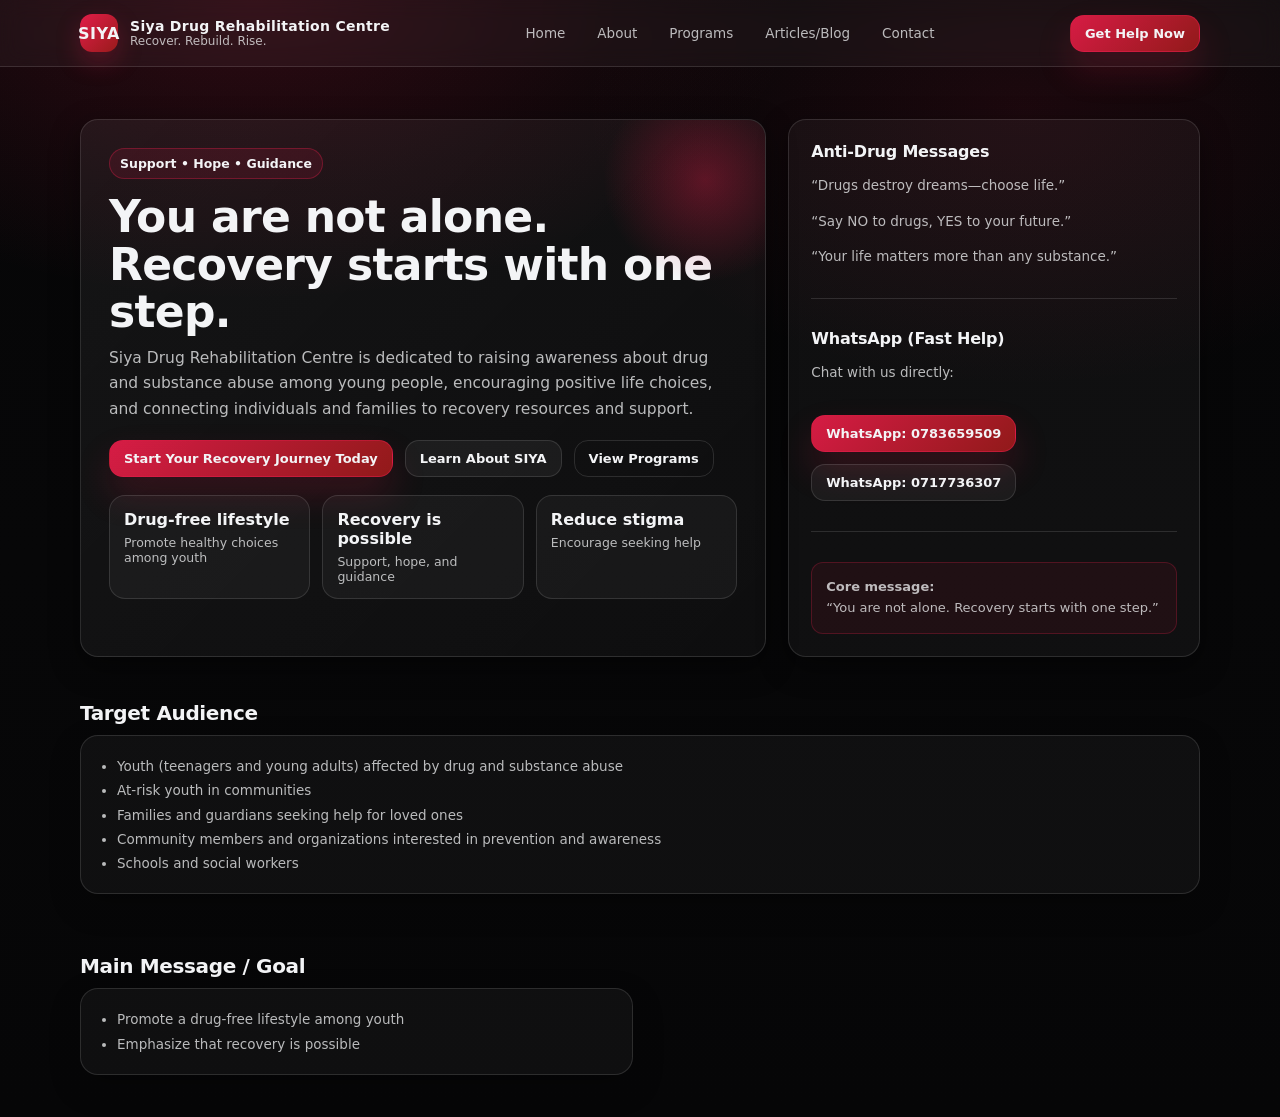
<file: index.html>
<!doctype html>
<html lang="en">
<head>
  <meta charset="utf-8" />
  <meta name="viewport" content="width=device-width, initial-scale=1" />
  <title>Siya Drug Rehabilitation Centre | Recover. Rebuild. Rise.</title>
  <meta name="description" content="Siya Drug Rehabilitation Centre raises awareness about drug and substance abuse among youth and provides rehabilitation services, counselling, mentorship, and support." />
  <link rel="stylesheet" href="assets/css/styles.css" />
</head>

<body>
  <a class="skip-link" href="#main">Skip to content</a>

  <header class="topbar">
    <div class="container nav">
      <a class="brand" href="index.html">
        <div class="brand-badge">SIYA</div>
        <div>
          <h1>Siya Drug Rehabilitation Centre</h1>
          <p>Recover. Rebuild. Rise.</p>
        </div>
      </a>

      <nav class="menu" aria-label="Primary navigation">
        <a href="index.html">Home</a>
        <a href="about.html">About</a>
        <a href="services.html">Programs</a>
        <a href="courses.html">Articles/Blog</a>
        <a href="contact.html">Contact</a>
      </nav>

      <div class="nav-actions">
        <a class="btn btn-primary" href="contact.html">Get Help Now</a>
      </div>
    </div>
  </header>

  <main id="main">
    <section class="hero">
      <div class="container hero-grid">
        <div class="hero-card">
          <div class="kicker">Support • Hope • Guidance</div>
          <h2>You are not alone. Recovery starts with one step.</h2>

          <p>
            Siya Drug Rehabilitation Centre is dedicated to raising awareness about drug and substance abuse among young people,
            encouraging positive life choices, and connecting individuals and families to recovery resources and support.
          </p>

          <div class="hero-actions">
            <a class="btn btn-primary" href="contact.html">Start Your Recovery Journey Today</a>
            <a class="btn" href="about.html">Learn About SIYA</a>
            <a class="btn btn-ghost" href="services.html">View Programs</a>
          </div>

          <div class="stats" aria-label="Main goals">
            <div class="stat">
              <strong>Drug-free lifestyle</strong>
              <span>Promote healthy choices among youth</span>
            </div>
            <div class="stat">
              <strong>Recovery is possible</strong>
              <span>Support, hope, and guidance</span>
            </div>
            <div class="stat">
              <strong>Reduce stigma</strong>
              <span>Encourage seeking help</span>
            </div>
          </div>
        </div>

        <aside class="side-card">
          <h3>Anti-Drug Messages</h3>
          <p>“Drugs destroy dreams—choose life.”</p>
          <p>“Say NO to drugs, YES to your future.”</p>
          <p>“Your life matters more than any substance.”</p>

          <div class="hr"></div>

          <h3>WhatsApp (Fast Help)</h3>
          <p>Chat with us directly:</p>
          <div class="hero-actions">
            <a class="btn btn-primary" target="_blank" href="https://wa.me/263783659509">WhatsApp: 0783659509</a>
            <a class="btn" target="_blank" href="https://wa.me/263717736307">WhatsApp: 0717736307</a>
          </div>

          <div class="hr"></div>

          <div class="notice">
            <strong>Core message:</strong><br />
            “You are not alone. Recovery starts with one step.”
          </div>
        </aside>
      </div>
    </section>

    <!-- Target Audience (kept) -->
    <section class="section">
      <div class="container">
        <h3>Target Audience</h3>
        <div class="card">
          <ul class="list">
            <li>Youth (teenagers and young adults) affected by drug and substance abuse</li>
            <li>At-risk youth in communities</li>
            <li>Families and guardians seeking help for loved ones</li>
            <li>Community members and organizations interested in prevention and awareness</li>
            <li>Schools and social workers</li>
          </ul>
        </div>
      </div>
    </section>

    <!-- Main Message / Goal (kept) -->
    <section class="section">
      <div class="container">
        <h3>Main Message / Goal</h3>
        <div class="split">
          <div class="card">
            <ul class="list">
              <li>Promote a drug-free lifestyle among youth</li>
              <li>Emphasize that recovery is possible</li>
</file>
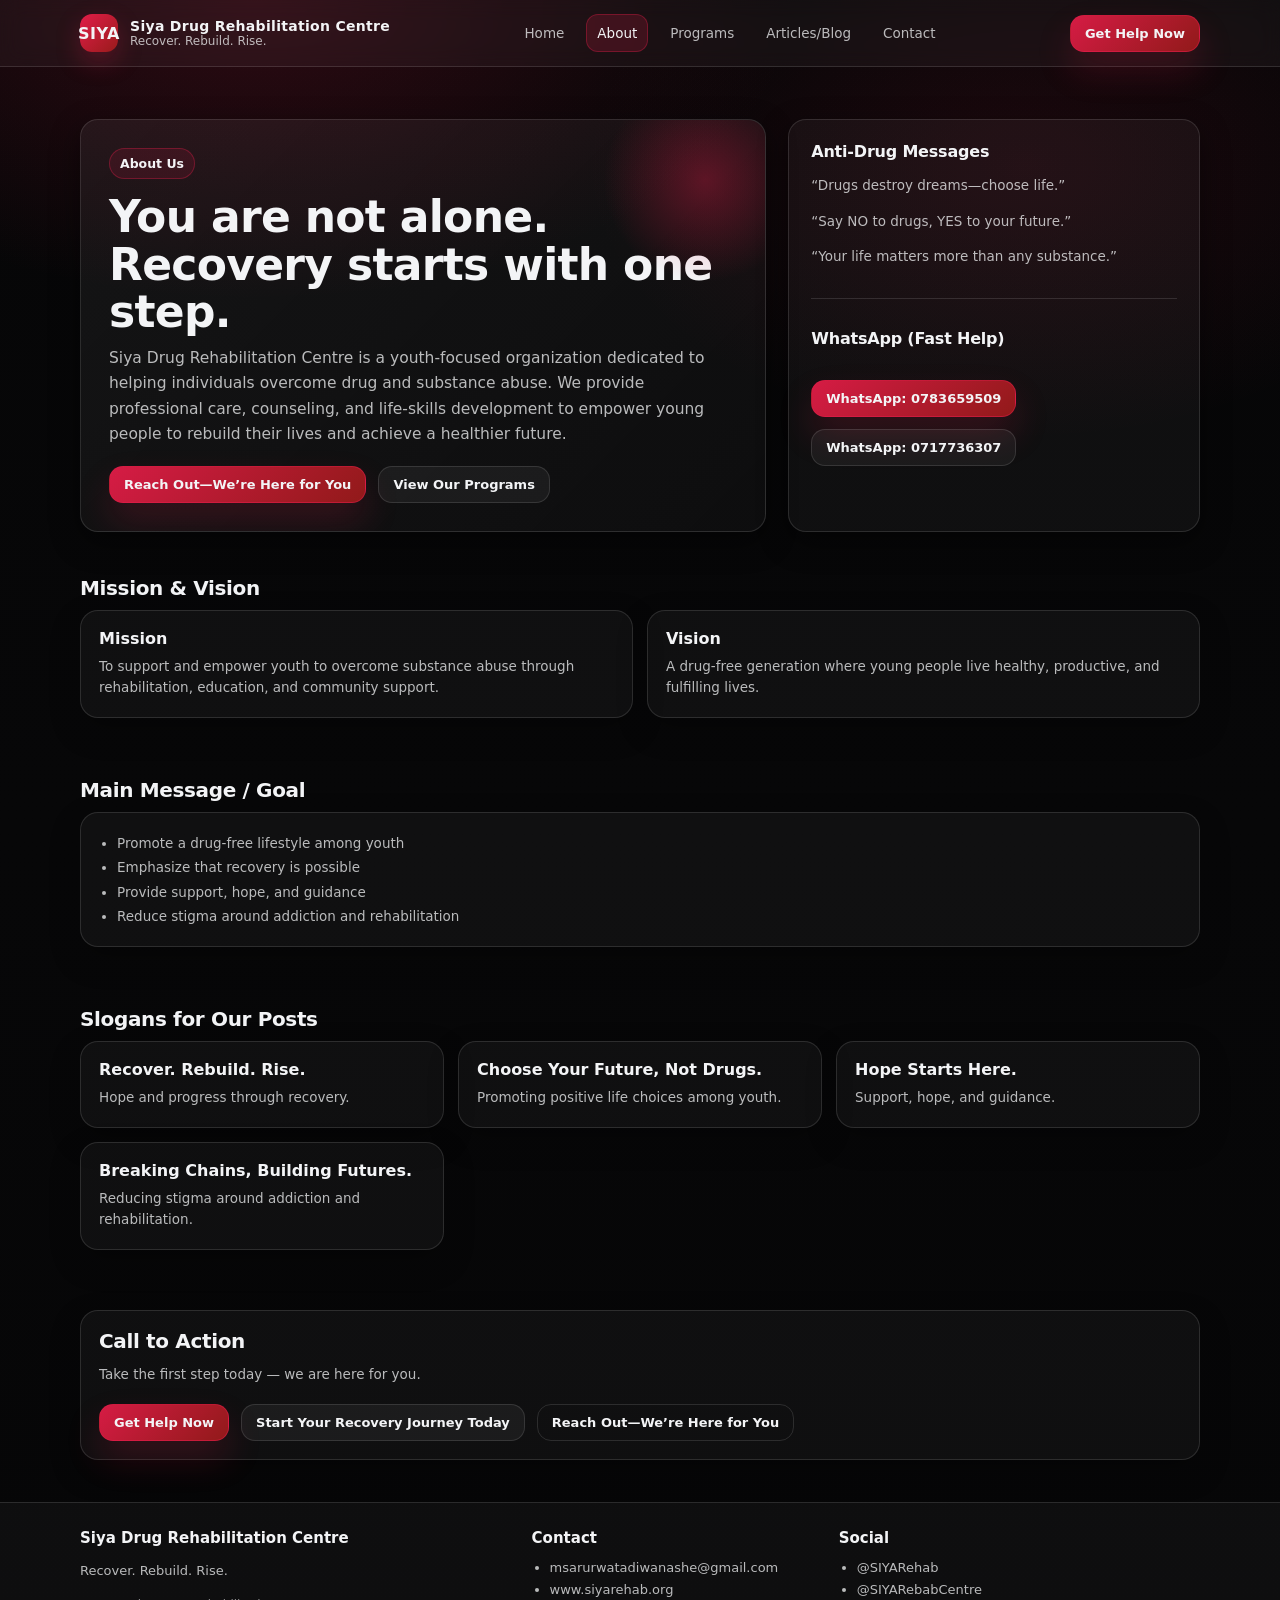
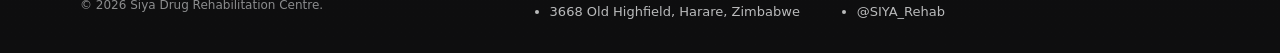
<file: about.html>
<!doctype html>
<html lang="en">
<head>
  <meta charset="utf-8" />
  <meta name="viewport" content="width=device-width, initial-scale=1" />
  <title>About Us | Siya Drug Rehabilitation Centre</title>
  <meta name="description" content="About Siya Drug Rehabilitation Centre: youth-focused rehabilitation, counselling, life-skills development, education, and community support." />
  <link rel="stylesheet" href="assets/css/styles.css" />
</head>

<body>
  <a class="skip-link" href="#main">Skip to content</a>

  <header class="topbar">
    <div class="container nav">
      <a class="brand" href="index.html" aria-label="Go to homepage">
        <div class="brand-badge">SIYA</div>
        <div>
          <h1>Siya Drug Rehabilitation Centre</h1>
          <p>Recover. Rebuild. Rise.</p>
        </div>
      </a>

      <nav class="menu" aria-label="Primary navigation">
        <a href="index.html">Home</a>
        <a href="about.html">About</a>
        <a href="services.html">Programs</a>
        <a href="courses.html">Articles/Blog</a>
        <a href="contact.html">Contact</a>
      </nav>

      <div class="nav-actions">
        <a class="btn btn-primary" href="contact.html">Get Help Now</a>
      </div>
    </div>
  </header>

  <main id="main">
    <section class="hero">
      <div class="container hero-grid">
        <div class="hero-card">
          <div class="kicker">About Us</div>
          <h2>You are not alone. Recovery starts with one step.</h2>
          <p>
            Siya Drug Rehabilitation Centre is a youth-focused organization dedicated to helping individuals overcome drug and substance abuse.
            We provide professional care, counseling, and life-skills development to empower young people to rebuild their lives and achieve a healthier future.
          </p>

          <div class="hero-actions">
            <a class="btn btn-primary" href="contact.html">Reach Out—We’re Here for You</a>
            <a class="btn" href="services.html">View Our Programs</a>
          </div>
        </div>

        <aside class="side-card">
          <h3>Anti-Drug Messages</h3>
          <p>“Drugs destroy dreams—choose life.”</p>
          <p>“Say NO to drugs, YES to your future.”</p>
          <p>“Your life matters more than any substance.”</p>

          <div class="hr"></div>

          <h3>WhatsApp (Fast Help)</h3>
          <div class="hero-actions">
            <a class="btn btn-primary" target="_blank" rel="noopener" href="https://wa.me/263783659509">WhatsApp: 0783659509</a>
            <a class="btn" target="_blank" rel="noopener" href="https://wa.me/263717736307">WhatsApp: 0717736307</a>
          </div>
        </aside>
      </div>
    </section>

    <section class="section">
      <div class="container">
        <h3>Mission & Vision</h3>
        <div class="split">
          <div class="card">
            <h4>Mission</h4>
            <p>To support and empower youth to overcome substance abuse through rehabilitation, education, and community support.</p>
          </div>
          <div class="card">
            <h4>Vision</h4>
            <p>A drug-free generation where young people live healthy, productive, and fulfilling lives.</p>
          </div>
        </div>
      </div>
    </section>

    <section class="section">
      <div class="container">
        <h3>Main Message / Goal</h3>
        <div class="card">
          <ul class="list">
            <li>Promote a drug-free lifestyle among youth</li>
            <li>Emphasize that recovery is possible</li>
            <li>Provide support, hope, and guidance</li>
            <li>Reduce stigma around addiction and rehabilitation</li>
          </ul>
        </div>
      </div>
    </section>

    <section class="section">
      <div class="container">
        <h3>Slogans for Our Posts</h3>
        <div class="grid">
          <div class="card"><h4>Recover. Rebuild. Rise.</h4><p>Hope and progress through recovery.</p></div>
          <div class="card"><h4>Choose Your Future, Not Drugs.</h4><p>Promoting positive life choices among youth.</p></div>
          <div class="card"><h4>Hope Starts Here.</h4><p>Support, hope, and guidance.</p></div>
          <div class="card"><h4>Breaking Chains, Building Futures.</h4><p>Reducing stigma around addiction and rehabilitation.</p></div>
        </div>
      </div>
    </section>

    <section class="section">
      <div class="container">
        <div class="card">
          <h3>Call to Action</h3>
          <p class="lead">Take the first step today — we are here for you.</p>
          <div class="hero-actions">
            <a class="btn btn-primary" href="contact.html">Get Help Now</a>
            <a class="btn" href="contact.html">Start Your Recovery Journey Today</a>
            <a class="btn btn-ghost" href="contact.html">Reach Out—We’re Here for You</a>
          </div>
        </div>
      </div>
    </section>
  </main>

  <footer class="footer">
    <div class="container footer-grid">
      <div>
        <h4>Siya Drug Rehabilitation Centre</h4>
        <p>Recover. Rebuild. Rise.</p>
        <p class="tiny">© <span id="year"></span> Siya Drug Rehabilitation Centre.</p>
      </div>

      <div>
        <h4>Contact</h4>
        <ul>
          <li><a href="mailto:msarurwatadiwanashe@gmail.com">msarurwatadiwanashe@gmail.com</a></li>
          <li><a href="https://www.siyarehab.org" target="_blank" rel="noopener">www.siyarehab.org</a></li>
          <li>3668 Old Highfield, Harare, Zimbabwe</li>
        </ul>
      </div>

      <div>
        <h4>Social</h4>
        <ul>
          <li>@SIYARehab</li>
          <li>@SIYARebabCentre</li>
          <li>@SIYA_Rehab</li>
        </ul>
      </div>
    </div>
  </footer>

  <script src="assets/js/main.js"></script>
  <script>document.getElementById("year").textContent = new Date().getFullYear();</script>
</body>
</html>
</file>
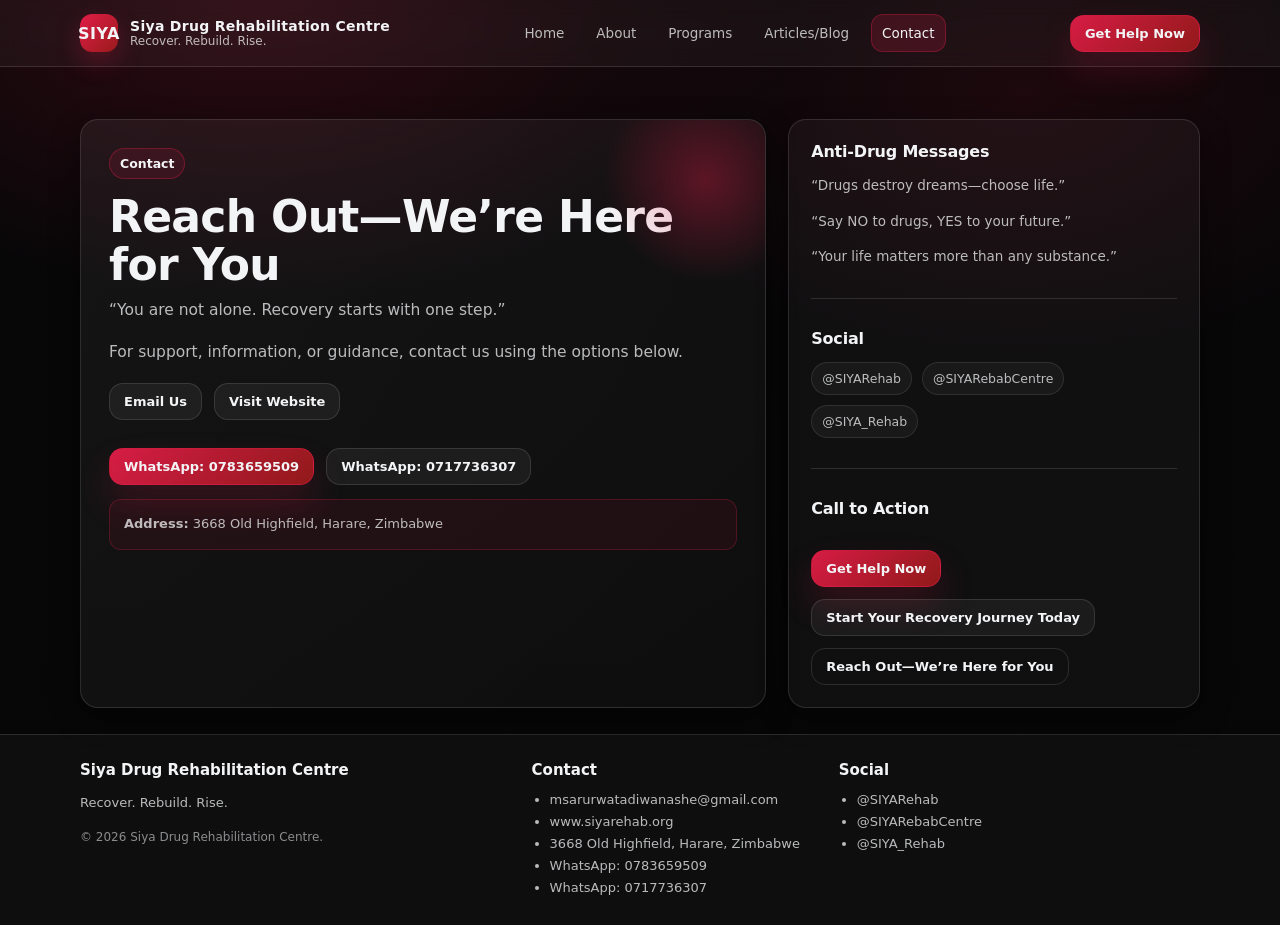
<file: contact.html>
<!doctype html>
<html lang="en">
<head>
  <meta charset="utf-8" />
  <meta name="viewport" content="width=device-width, initial-scale=1" />
  <title>Contact | Siya Drug Rehabilitation Centre</title>
  <meta name="description" content="Contact Siya Drug Rehabilitation Centre. Get help now, start your recovery journey today, and reach out for support." />
  <link rel="stylesheet" href="assets/css/styles.css" />
</head>

<body>
  <a class="skip-link" href="#main">Skip to content</a>

  <header class="topbar">
    <div class="container nav">
      <a class="brand" href="index.html" aria-label="Go to homepage">
        <div class="brand-badge">SIYA</div>
        <div>
          <h1>Siya Drug Rehabilitation Centre</h1>
          <p>Recover. Rebuild. Rise.</p>
        </div>
      </a>

      <nav class="menu" aria-label="Primary navigation">
        <a href="index.html">Home</a>
        <a href="about.html">About</a>
        <a href="services.html">Programs</a>
        <a href="courses.html">Articles/Blog</a>
        <a href="contact.html">Contact</a>
      </nav>

      <div class="nav-actions">
        <a class="btn btn-primary" href="#contact">Get Help Now</a>
      </div>
    </div>
  </header>

  <main id="main">
    <section class="hero" id="contact">
      <div class="container hero-grid">
        <div class="hero-card">
          <div class="kicker">Contact</div>
          <h2>Reach Out—We’re Here for You</h2>
          <p class="lead">“You are not alone. Recovery starts with one step.”</p>

          <p>For support, information, or guidance, contact us using the options below.</p>

          <div class="hero-actions">
            <a class="btn" href="mailto:msarurwatadiwanashe@gmail.com">Email Us</a>
            <a class="btn" href="https://www.siyarehab.org" target="_blank" rel="noopener">Visit Website</a>
          </div>

          <div style="height:10px"></div>

          <div class="hero-actions">
            <a class="btn btn-primary" target="_blank" rel="noopener" href="https://wa.me/263783659509">WhatsApp: 0783659509</a>
            <a class="btn" target="_blank" rel="noopener" href="https://wa.me/263717736307">WhatsApp: 0717736307</a>
          </div>

          <div class="notice" style="margin-top:14px;">
            <strong>Address:</strong> 3668 Old Highfield, Harare, Zimbabwe
          </div>
        </div>

        <aside class="side-card">
          <h3>Anti-Drug Messages</h3>
          <p>“Drugs destroy dreams—choose life.”</p>
          <p>“Say NO to drugs, YES to your future.”</p>
          <p>“Your life matters more than any substance.”</p>

          <div class="hr"></div>

          <h3>Social</h3>
          <div class="badge-list" aria-label="Social media handles">
            <span class="badge">@SIYARehab</span>
            <span class="badge">@SIYARebabCentre</span>
            <span class="badge">@SIYA_Rehab</span>
          </div>

          <div class="hr"></div>

          <h3>Call to Action</h3>
          <div class="hero-actions">
            <a class="btn btn-primary" href="#contact">Get Help Now</a>
            <a class="btn" target="_blank" rel="noopener" href="https://wa.me/263783659509">Start Your Recovery Journey Today</a>
            <a class="btn btn-ghost" href="mailto:msarurwatadiwanashe@gmail.com">Reach Out—We’re Here for You</a>
          </div>
        </aside>
      </div>
    </section>
  </main>

  <footer class="footer">
    <div class="container footer-grid">
      <div>
        <h4>Siya Drug Rehabilitation Centre</h4>
        <p>Recover. Rebuild. Rise.</p>
        <p class="tiny">© <span id="year"></span> Siya Drug Rehabilitation Centre.</p>
      </div>

      <div>
        <h4>Contact</h4>
        <ul>
          <li><a href="mailto:msarurwatadiwanashe@gmail.com">msarurwatadiwanashe@gmail.com</a></li>
          <li><a href="https://www.siyarehab.org" target="_blank" rel="noopener">www.siyarehab.org</a></li>
          <li>3668 Old Highfield, Harare, Zimbabwe</li>
          <li><a target="_blank" rel="noopener" href="https://wa.me/263783659509">WhatsApp: 0783659509</a></li>
          <li><a target="_blank" rel="noopener" href="https://wa.me/263717736307">WhatsApp: 0717736307</a></li>
        </ul>
      </div>

      <div>
        <h4>Social</h4>
        <ul>
          <li>@SIYARehab</li>
          <li>@SIYARebabCentre</li>
          <li>@SIYA_Rehab</li>
        </ul>
      </div>
    </div>
  </footer>

  <script src="assets/js/main.js"></script>
  <script>document.getElementById("year").textContent = new Date().getFullYear();</script>
</body>
</html>
</file>
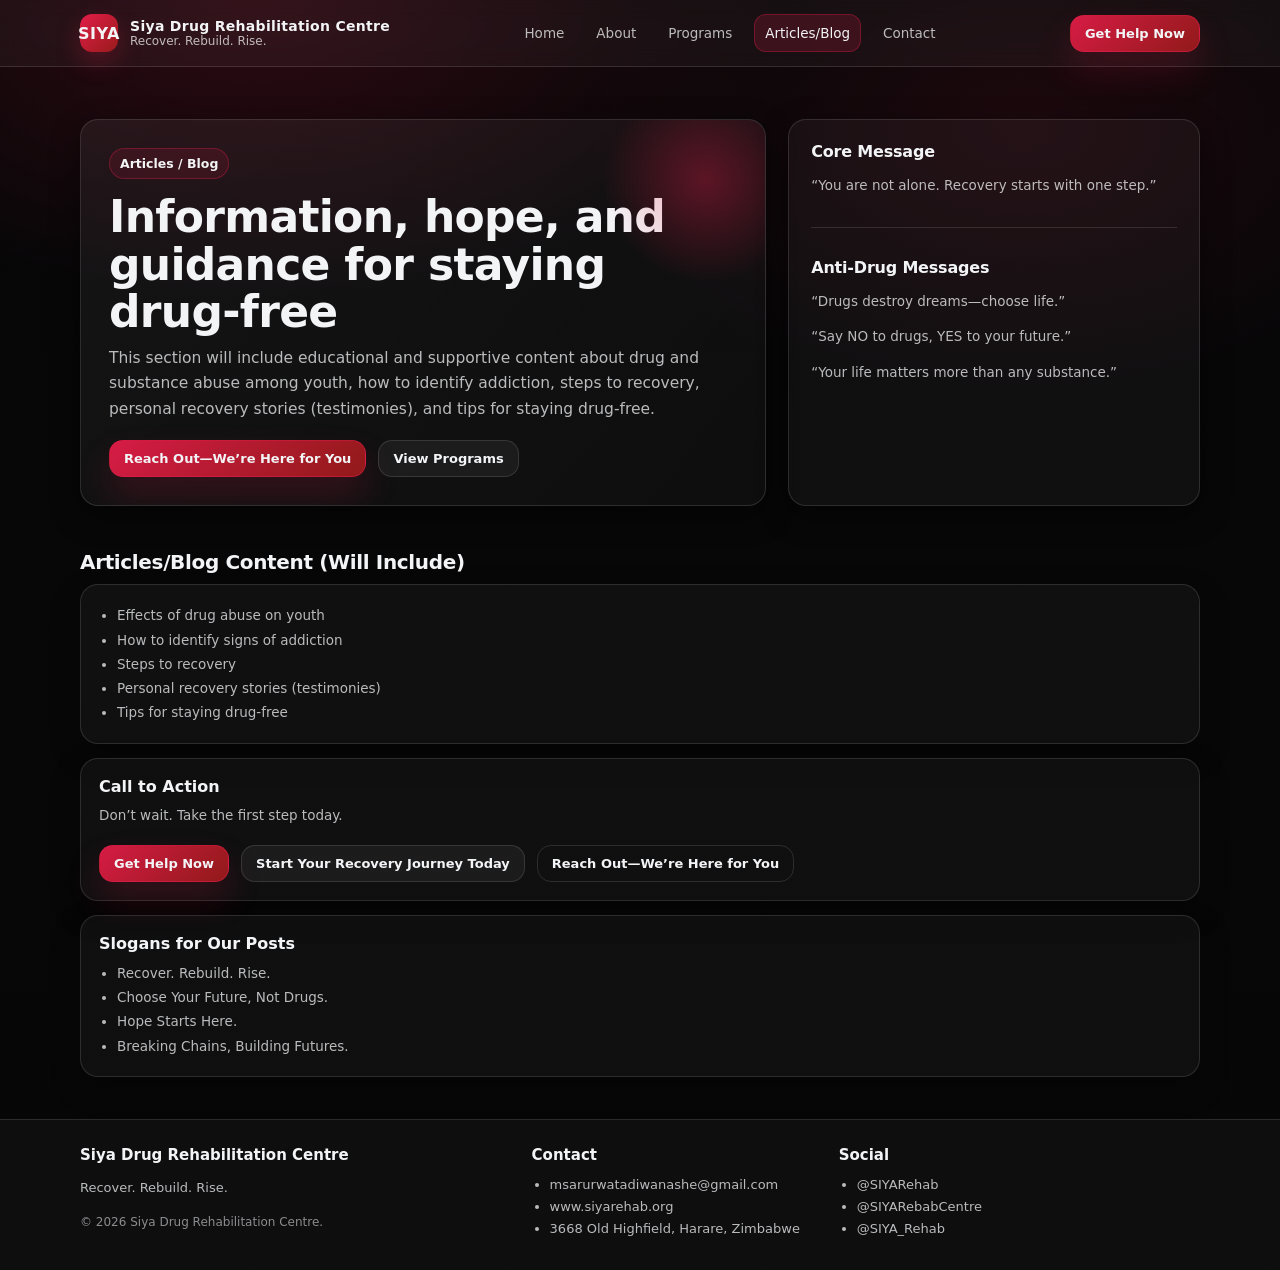
<file: courses.html>
<!doctype html>
<html lang="en">
<head>
  <meta charset="utf-8" />
  <meta name="viewport" content="width=device-width, initial-scale=1" />
  <title>Articles/Blog | Siya Drug Rehabilitation Centre</title>
  <meta name="description" content="Articles and blog content: effects of drug abuse on youth, signs of addiction, steps to recovery, testimonies, and tips for staying drug-free." />
  <link rel="stylesheet" href="assets/css/styles.css" />
</head>

<body>
  <a class="skip-link" href="#main">Skip to content</a>

  <header class="topbar">
    <div class="container nav">
      <a class="brand" href="index.html" aria-label="Go to homepage">
        <div class="brand-badge">SIYA</div>
        <div>
          <h1>Siya Drug Rehabilitation Centre</h1>
          <p>Recover. Rebuild. Rise.</p>
        </div>
      </a>

      <nav class="menu" aria-label="Primary navigation">
        <a href="index.html">Home</a>
        <a href="about.html">About</a>
        <a href="services.html">Programs</a>
        <a href="courses.html">Articles/Blog</a>
        <a href="contact.html">Contact</a>
      </nav>

      <div class="nav-actions">
        <a class="btn btn-primary" href="contact.html">Get Help Now</a>
      </div>
    </div>
  </header>

  <main id="main">
    <section class="hero">
      <div class="container hero-grid">
        <div class="hero-card">
          <div class="kicker">Articles / Blog</div>
          <h2>Information, hope, and guidance for staying drug-free</h2>
          <p>
            This section will include educational and supportive content about drug and substance abuse among youth,
            how to identify addiction, steps to recovery, personal recovery stories (testimonies), and tips for staying drug-free.
          </p>

          <div class="hero-actions">
            <a class="btn btn-primary" href="contact.html">Reach Out—We’re Here for You</a>
            <a class="btn" href="services.html">View Programs</a>
          </div>
        </div>

        <aside class="side-card">
          <h3>Core Message</h3>
          <p class="lead">“You are not alone. Recovery starts with one step.”</p>

          <div class="hr"></div>

          <h3>Anti-Drug Messages</h3>
          <p>“Drugs destroy dreams—choose life.”</p>
          <p>“Say NO to drugs, YES to your future.”</p>
          <p>“Your life matters more than any substance.”</p>
        </aside>
      </div>
    </section>

    <section class="section">
      <div class="container">
        <h3>Articles/Blog Content (Will Include)</h3>
        <div class="card">
          <ul class="list">
            <li>Effects of drug abuse on youth</li>
            <li>How to identify signs of addiction</li>
            <li>Steps to recovery</li>
            <li>Personal recovery stories (testimonies)</li>
            <li>Tips for staying drug-free</li>
          </ul>
        </div>

        <div style="height:14px"></div>

        <div class="card">
          <h4>Call to Action</h4>
          <p class="lead">Don’t wait. Take the first step today.</p>
          <div class="hero-actions">
            <a class="btn btn-primary" href="contact.html">Get Help Now</a>
            <a class="btn" href="contact.html">Start Your Recovery Journey Today</a>
            <a class="btn btn-ghost" href="contact.html">Reach Out—We’re Here for You</a>
          </div>
        </div>

        <div style="height:14px"></div>

        <div class="card">
          <h4>Slogans for Our Posts</h4>
          <ul class="list">
            <li>Recover. Rebuild. Rise.</li>
            <li>Choose Your Future, Not Drugs.</li>
            <li>Hope Starts Here.</li>
            <li>Breaking Chains, Building Futures.</li>
          </ul>
        </div>
      </div>
    </section>
  </main>

  <footer class="footer">
    <div class="container footer-grid">
      <div>
        <h4>Siya Drug Rehabilitation Centre</h4>
        <p>Recover. Rebuild. Rise.</p>
        <p class="tiny">© <span id="year"></span> Siya Drug Rehabilitation Centre.</p>
      </div>

      <div>
        <h4>Contact</h4>
        <ul>
          <li><a href="mailto:msarurwatadiwanashe@gmail.com">msarurwatadiwanashe@gmail.com</a></li>
          <li><a href="https://www.siyarehab.org" target="_blank" rel="noopener">www.siyarehab.org</a></li>
          <li>3668 Old Highfield, Harare, Zimbabwe</li>
        </ul>
      </div>

      <div>
        <h4>Social</h4>
        <ul>
          <li>@SIYARehab</li>
          <li>@SIYARebabCentre</li>
          <li>@SIYA_Rehab</li>
        </ul>
      </div>
    </div>
  </footer>

  <script src="assets/js/main.js"></script>
  <script>document.getElementById("year").textContent = new Date().getFullYear();</script>
</body>
</html>
</file>
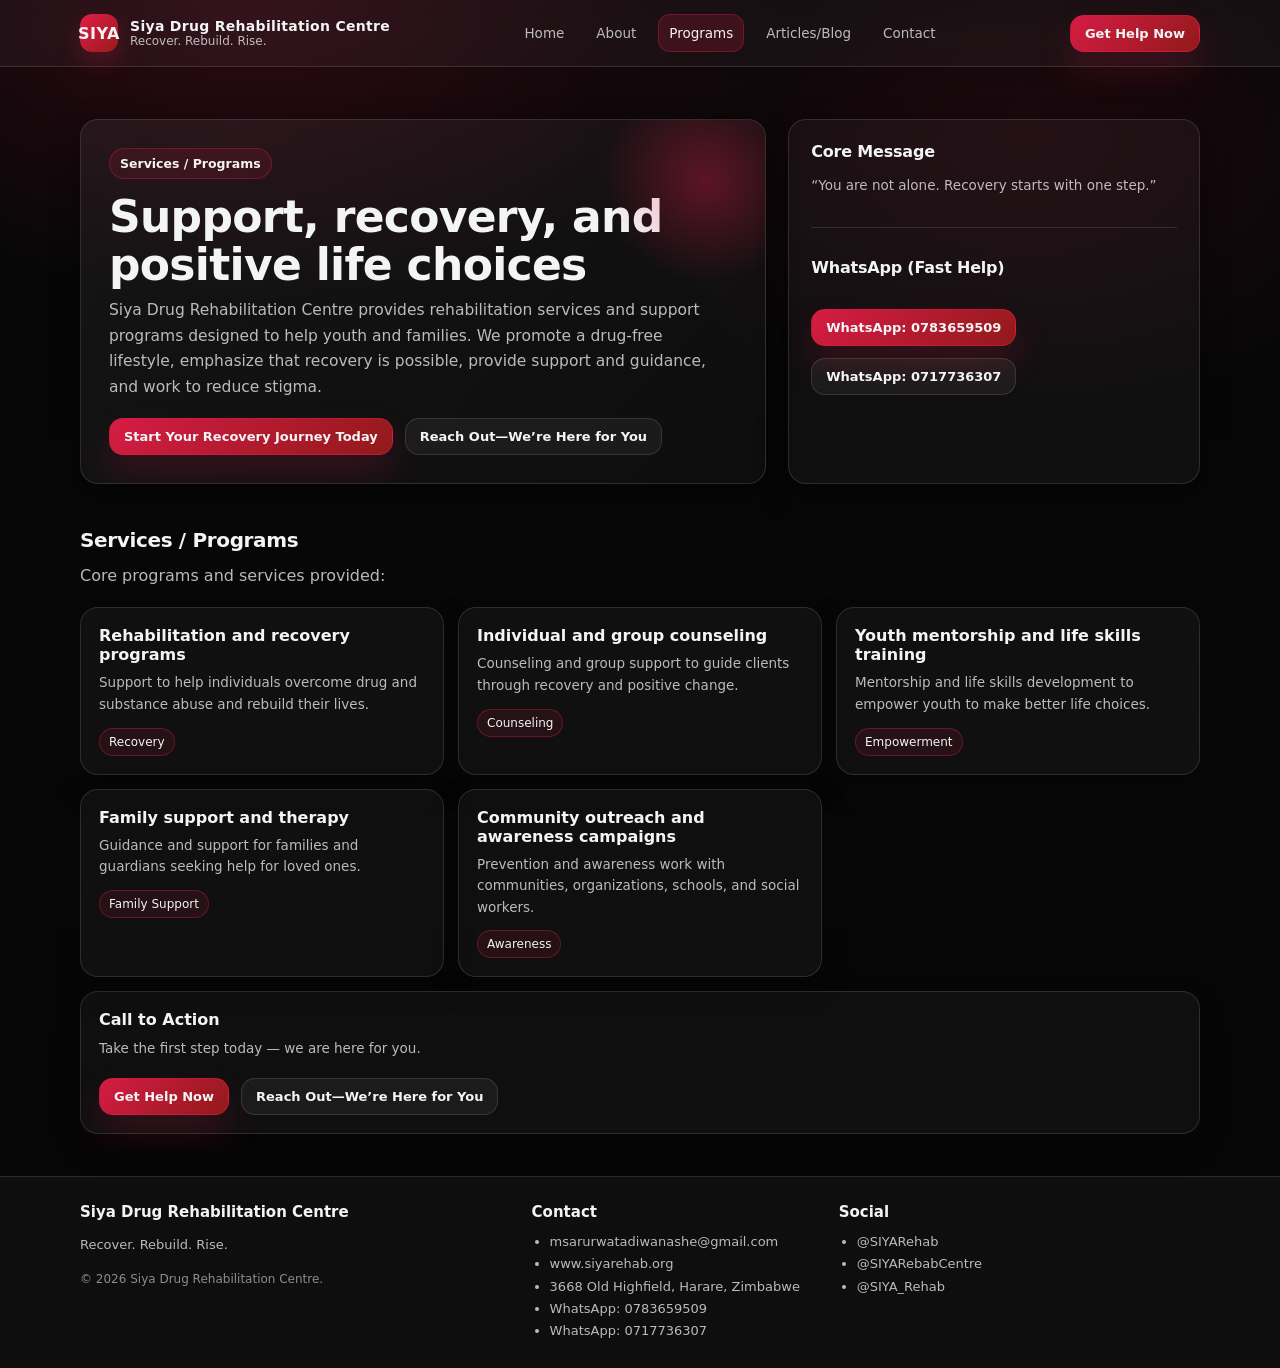
<file: services.html>
<!doctype html>
<html lang="en">
<head>
  <meta charset="utf-8" />
  <meta name="viewport" content="width=device-width, initial-scale=1" />
  <title>Programs | Siya Drug Rehabilitation Centre</title>
  <meta name="description" content="Programs and services: rehabilitation and recovery, counselling, youth mentorship and life skills training, family support and therapy, community outreach and awareness campaigns." />
  <link rel="stylesheet" href="assets/css/styles.css" />
</head>

<body>
  <a class="skip-link" href="#main">Skip to content</a>

  <header class="topbar">
    <div class="container nav">
      <a class="brand" href="index.html" aria-label="Go to homepage">
        <div class="brand-badge">SIYA</div>
        <div>
          <h1>Siya Drug Rehabilitation Centre</h1>
          <p>Recover. Rebuild. Rise.</p>
        </div>
      </a>

      <nav class="menu" aria-label="Primary navigation">
        <a href="index.html">Home</a>
        <a href="about.html">About</a>
        <a href="services.html">Programs</a>
        <a href="courses.html">Articles/Blog</a>
        <a href="contact.html">Contact</a>
      </nav>

      <div class="nav-actions">
        <a class="btn btn-primary" href="contact.html">Get Help Now</a>
      </div>
    </div>
  </header>

  <main id="main">
    <section class="hero">
      <div class="container hero-grid">
        <div class="hero-card">
          <div class="kicker">Services / Programs</div>
          <h2>Support, recovery, and positive life choices</h2>
          <p>
            Siya Drug Rehabilitation Centre provides rehabilitation services and support programs designed to help youth and families.
            We promote a drug-free lifestyle, emphasize that recovery is possible, provide support and guidance, and work to reduce stigma.
          </p>

          <div class="hero-actions">
            <a class="btn btn-primary" href="contact.html">Start Your Recovery Journey Today</a>
            <a class="btn" href="contact.html">Reach Out—We’re Here for You</a>
          </div>
        </div>

        <aside class="side-card">
          <h3>Core Message</h3>
          <p class="lead">“You are not alone. Recovery starts with one step.”</p>

          <div class="hr"></div>

          <h3>WhatsApp (Fast Help)</h3>
          <div class="hero-actions">
            <a class="btn btn-primary" target="_blank" rel="noopener" href="https://wa.me/263783659509">WhatsApp: 0783659509</a>
            <a class="btn" target="_blank" rel="noopener" href="https://wa.me/263717736307">WhatsApp: 0717736307</a>
          </div>
        </aside>
      </div>
    </section>

    <section class="section">
      <div class="container">
        <h3>Services / Programs</h3>
        <p class="lead">Core programs and services provided:</p>

        <div class="grid">
          <div class="card">
            <h4>Rehabilitation and recovery programs</h4>
            <p>Support to help individuals overcome drug and substance abuse and rebuild their lives.</p>
            <span class="pill">Recovery</span>
          </div>

          <div class="card">
            <h4>Individual and group counseling</h4>
            <p>Counseling and group support to guide clients through recovery and positive change.</p>
            <span class="pill">Counseling</span>
          </div>

          <div class="card">
            <h4>Youth mentorship and life skills training</h4>
            <p>Mentorship and life skills development to empower youth to make better life choices.</p>
            <span class="pill">Empowerment</span>
          </div>

          <div class="card">
            <h4>Family support and therapy</h4>
            <p>Guidance and support for families and guardians seeking help for loved ones.</p>
            <span class="pill">Family Support</span>
          </div>

          <div class="card">
            <h4>Community outreach and awareness campaigns</h4>
            <p>Prevention and awareness work with communities, organizations, schools, and social workers.</p>
            <span class="pill">Awareness</span>
          </div>
        </div>

        <div style="height:14px"></div>

        <div class="card">
          <h4>Call to Action</h4>
          <p class="lead">Take the first step today — we are here for you.</p>
          <div class="hero-actions">
            <a class="btn btn-primary" href="contact.html">Get Help Now</a>
            <a class="btn" href="contact.html">Reach Out—We’re Here for You</a>
          </div>
        </div>
      </div>
    </section>
  </main>

  <footer class="footer">
    <div class="container footer-grid">
      <div>
        <h4>Siya Drug Rehabilitation Centre</h4>
        <p>Recover. Rebuild. Rise.</p>
        <p class="tiny">© <span id="year"></span> Siya Drug Rehabilitation Centre.</p>
      </div>

      <div>
        <h4>Contact</h4>
        <ul>
          <li><a href="mailto:msarurwatadiwanashe@gmail.com">msarurwatadiwanashe@gmail.com</a></li>
          <li><a href="https://www.siyarehab.org" target="_blank" rel="noopener">www.siyarehab.org</a></li>
          <li>3668 Old Highfield, Harare, Zimbabwe</li>
          <li><a target="_blank" rel="noopener" href="https://wa.me/263783659509">WhatsApp: 0783659509</a></li>
          <li><a target="_blank" rel="noopener" href="https://wa.me/263717736307">WhatsApp: 0717736307</a></li>
        </ul>
      </div>

      <div>
        <h4>Social</h4>
        <ul>
          <li>@SIYARehab</li>
          <li>@SIYARebabCentre</li>
          <li>@SIYA_Rehab</li>
        </ul>
      </div>
    </div>
  </footer>

  <script src="assets/js/main.js"></script>
  <script>document.getElementById("year").textContent = new Date().getFullYear();</script>
</body>
</html>
</file>
<file: assets/css/styles.css>
/* SIYA Rehab - Option B (Bold Red & Black) */

:root{
  --bg: #070708;
  --panel: rgba(255,255,255,0.05);
  --panel2: rgba(255,255,255,0.08);
  --text: #F3F4F6;
  --muted: rgba(243,244,246,0.75);
  --brand: #E11D48;      /* strong red */
  --brand2: #FB7185;     /* softer red */
  --line: rgba(255,255,255,0.12);
  --shadow: 0 10px 30px rgba(0,0,0,0.45);
  --radius: 18px;
  --radius2: 12px;
  --max: 1120px;
  --focus: 0 0 0 4px rgba(225,29,72,0.25);
}

*{ box-sizing: border-box; }
html{ scroll-behavior: smooth; }
body{
  margin: 0;
  font-family: ui-sans-serif, system-ui, -apple-system, Segoe UI, Roboto, Arial, "Helvetica Neue", "Noto Sans", "Liberation Sans", sans-serif;
  background:
    radial-gradient(900px 500px at 20% 0%, rgba(225,29,72,0.18), transparent 60%),
    radial-gradient(800px 500px at 80% 10%, rgba(225,29,72,0.10), transparent 55%),
    linear-gradient(180deg, #060607 0%, #070708 50%, #060607 100%);
  color: var(--text);
}

a{ color: inherit; text-decoration: none; }
img{ max-width: 100%; height: auto; display: block; }

.container{
  width: min(var(--max), calc(100% - 40px));
  margin: 0 auto;
}

.skip-link{
  position:absolute; left:-999px; top:0;
  background: var(--brand); color:white;
  padding:10px 14px; border-radius: 10px;
}
.skip-link:focus{ left: 12px; top: 12px; outline: none; box-shadow: var(--focus); }

.topbar{
  background: rgba(255,255,255,0.04);
  border-bottom: 1px solid var(--line);
  backdrop-filter: blur(10px);
  position: sticky;
  top: 0;
  z-index: 999;
}

.nav{
  display:flex;
  align-items:center;
  justify-content:space-between;
  padding: 14px 0;
  gap: 16px;
}

.brand{
  display:flex;
  align-items:center;
  gap: 12px;
}

.brand-badge{
  width: 38px; height: 38px;
  border-radius: 12px;
  background: linear-gradient(135deg, var(--brand), #991B1B);
  box-shadow: 0 10px 25px rgba(225,29,72,0.25);
  display:flex; align-items:center; justify-content:center;
  font-weight: 800;
  letter-spacing: .5px;
}

.brand h1{
  font-size: 14px;
  margin: 0;
  letter-spacing: 0.3px;
}
.brand p{
  margin: 0;
  font-size: 12px;
  color: var(--muted);
}

.menu{
  display:flex;
  align-items:center;
  gap: 12px;
}

.menu a{
  font-size: 13.5px;
  color: var(--muted);
  padding: 10px 10px;
  border-radius: 12px;
  transition: 160ms ease;
}
.menu a:hover{ background: rgba(255,255,255,0.06); color: var(--text); }
.menu a.active{ background: rgba(225,29,72,0.18); color: var(--text); border: 1px solid rgba(225,29,72,0.35); }

.nav-actions{
  display:flex;
  align-items:center;
  gap: 10px;
}

.btn{
  display:inline-flex;
  align-items:center;
  justify-content:center;
  gap: 8px;
  padding: 10px 14px;
  border-radius: 14px;
  border: 1px solid rgba(255,255,255,0.12);
  background: rgba(255,255,255,0.05);
  color: var(--text);
  font-weight: 650;
  font-size: 13px;
  transition: 160ms ease;
  cursor:pointer;
}
.btn:hover{ transform: translateY(-1px); background: rgba(255,255,255,0.08); }
.btn:focus{ outline:none; box-shadow: var(--focus); }

.btn-primary{
  border: 1px solid rgba(225,29,72,0.5);
  background: linear-gradient(135deg, rgba(225,29,72,0.95), rgba(153,27,27,0.95));
  box-shadow: 0 18px 35px rgba(225,29,72,0.18);
}
.btn-primary:hover{ filter: brightness(1.06); }

.btn-ghost{
  background: transparent;
}

.hero{
  padding: 52px 0 26px;
}

.hero-grid{
  display:grid;
  grid-template-columns: 1.25fr 0.75fr;
  gap: 22px;
  align-items: stretch;
}

.hero-card{
  background: linear-gradient(135deg, rgba(255,255,255,0.06), rgba(255,255,255,0.03));
  border: 1px solid var(--line);
  border-radius: var(--radius);
  padding: 28px;
  box-shadow: var(--shadow);
  position: relative;
  overflow: hidden;
}

.hero-card::before{
  content:"";
  position:absolute;
  inset: -60px -60px auto auto;
  width: 240px;
  height: 240px;
  border-radius: 999px;
  background: radial-gradient(circle, rgba(225,29,72,0.35), transparent 60%);
}

.kicker{
  display:inline-flex;
  gap: 10px;
  align-items:center;
  padding: 7px 10px;
  border-radius: 999px;
  border: 1px solid rgba(225,29,72,0.35);
  background: rgba(225,29,72,0.12);
  color: var(--text);
  font-size: 12.5px;
  font-weight: 700;
}

.hero h2{
  margin: 14px 0 10px;
  font-size: clamp(28px, 3.5vw, 44px);
  line-height: 1.08;
  letter-spacing: -0.7px;
}

.hero p{
  margin: 0 0 16px;
  color: var(--muted);
  font-size: 15.5px;
  line-height: 1.65;
  max-width: 62ch;
}

.hero-actions{
  display:flex;
  gap: 12px;
  flex-wrap: wrap;
  margin-top: 18px;
}

.stats{
  display:grid;
  grid-template-columns: repeat(3, 1fr);
  gap: 12px;
  margin-top: 18px;
}

.stat{
  border: 1px solid var(--line);
  background: rgba(255,255,255,0.04);
  border-radius: 16px;
  padding: 14px;
}
.stat strong{
  display:block;
  font-size: 16px;
}
.stat span{
  display:block;
  font-size: 12.5px;
  color: var(--muted);
  margin-top: 6px;
}

.side-card{
  background: rgba(255,255,255,0.04);
  border: 1px solid var(--line);
  border-radius: var(--radius);
  padding: 22px;
  box-shadow: var(--shadow);
  display:flex;
  flex-direction:column;
  gap: 14px;
}

.side-card h3{
  margin: 0;
  font-size: 16px;
  letter-spacing: -0.2px;
}
.side-card p{
  margin: 0;
  color: var(--muted);
  font-size: 13.5px;
  line-height: 1.6;
}

.badge-list{
  display:flex;
  flex-wrap: wrap;
  gap: 10px;
}
.badge{
  border: 1px solid rgba(255,255,255,0.10);
  background: rgba(255,255,255,0.04);
  padding: 8px 10px;
  border-radius: 999px;
  font-size: 12.5px;
  color: var(--muted);
}

.section{
  padding: 18px 0 42px;
}

.section h3{
  margin: 0 0 10px;
  font-size: 20px;
  letter-spacing: -0.35px;
}

.section .lead{
  margin: 0 0 18px;
  color: var(--muted);
  line-height: 1.7;
  max-width: 78ch;
}

.grid{
  display:grid;
  grid-template-columns: repeat(3, 1fr);
  gap: 14px;
}

.card{
  border: 1px solid var(--line);
  background: rgba(255,255,255,0.04);
  border-radius: var(--radius);
  padding: 18px;
  box-shadow: 0 12px 30px rgba(0,0,0,0.25);
}
.card h4{
  margin: 0 0 8px;
  font-size: 16px;
}
.card p{
  margin: 0;
  color: var(--muted);
  line-height: 1.6;
  font-size: 13.5px;
}
.card .pill{
  display:inline-flex;
  margin-top: 12px;
  padding: 6px 9px;
  border-radius: 999px;
  border: 1px solid rgba(225,29,72,0.35);
  background: rgba(225,29,72,0.10);
  font-size: 12px;
  color: var(--text);
}

.list{
  margin: 0;
  padding-left: 18px;
  color: var(--muted);
  line-height: 1.8;
  font-size: 13.5px;
}

.split{
  display:grid;
  grid-template-columns: 1fr 1fr;
  gap: 14px;
}

.footer{
  border-top: 1px solid var(--line);
  background: rgba(255,255,255,0.03);
  padding: 26px 0;
}

.footer-grid{
  display:grid;
  grid-template-columns: 1.2fr 0.8fr 1fr;
  gap: 18px;
  align-items:start;
}

.footer h4{ margin:0 0 10px; font-size: 15px; }
.footer p, .footer a, .footer li{
  color: var(--muted);
  font-size: 13px;
  line-height: 1.7;
}
.footer ul{ margin: 0; padding-left: 18px; }
.footer .tiny{
  margin-top: 12px;
  font-size: 12px;
  color: rgba(243,244,246,0.55);
}

.hr{
  height: 1px;
  background: var(--line);
  margin: 16px 0;
}

.notice{
  border: 1px solid rgba(225,29,72,0.25);
  background: rgba(225,29,72,0.08);
  padding: 14px;
  border-radius: var(--radius2);
  color: var(--muted);
  font-size: 13px;
  line-height: 1.6;
}

@media (max-width: 920px){
  .hero-grid{ grid-template-columns: 1fr; }
  .grid{ grid-template-columns: 1fr; }
  .split{ grid-template-columns: 1fr; }
  .footer-grid{ grid-template-columns: 1fr; }
  .menu{ display: none; }
}
</file>
